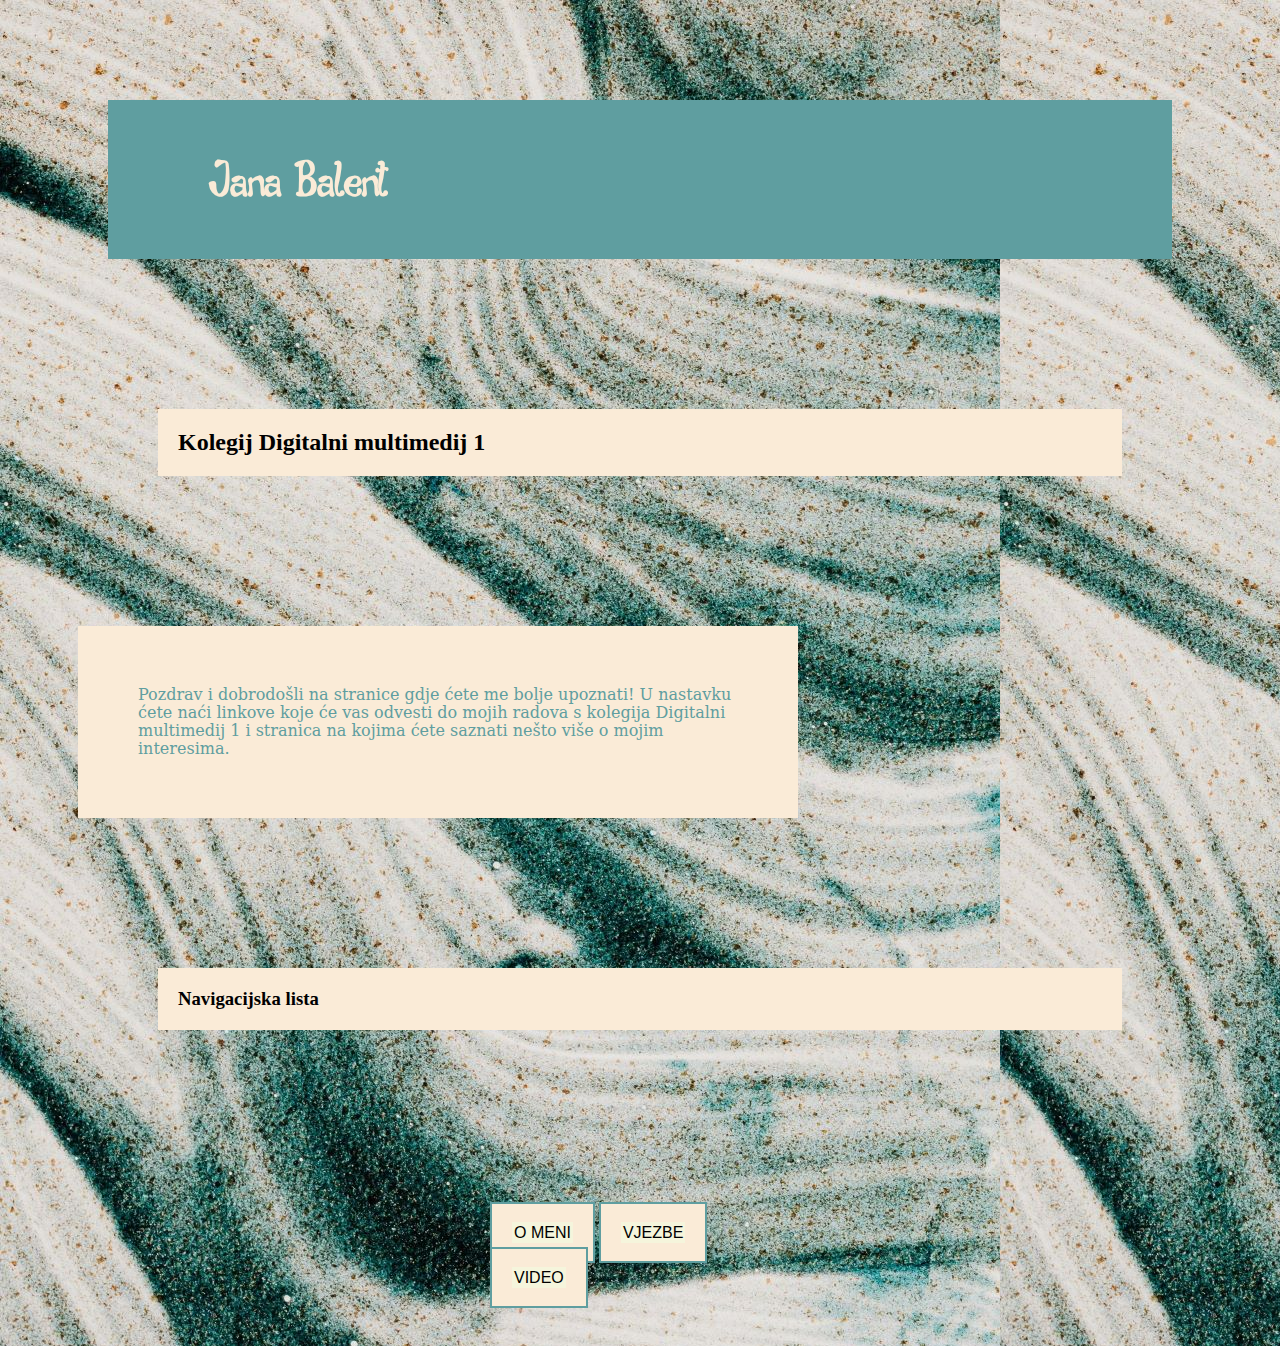
<file: index.html>
<!doctype html>
<html>
<head>
<meta charset="utf-8">
<title>index</title>
	<link rel="stylesheet" href="stil2.css"/>
	
</head>
<body class="pozadina">
	<h1><span>Jana Balent</span></h1>
	<h2>Kolegij Digitalni multimedij 1</h2>
<p>Pozdrav i dobrodošli na stranice gdje ćete me bolje upoznati! U nastavku ćete naći linkove koje će vas odvesti do mojih radova s kolegija Digitalni multimedij 1 i stranica na kojima ćete saznati nešto više o mojim interesima.</p>
	
	<h3>Navigacijska lista</h3>
<nav>
  <ul>
	  <li><a href="o meni.html">o meni</a></li>
	  <li><a href="vjezbe.html">vjezbe</a></li>
	  <li><a href="video.html">video</a></li>
  </ul>
</nav>
</body>
</html>
</file>
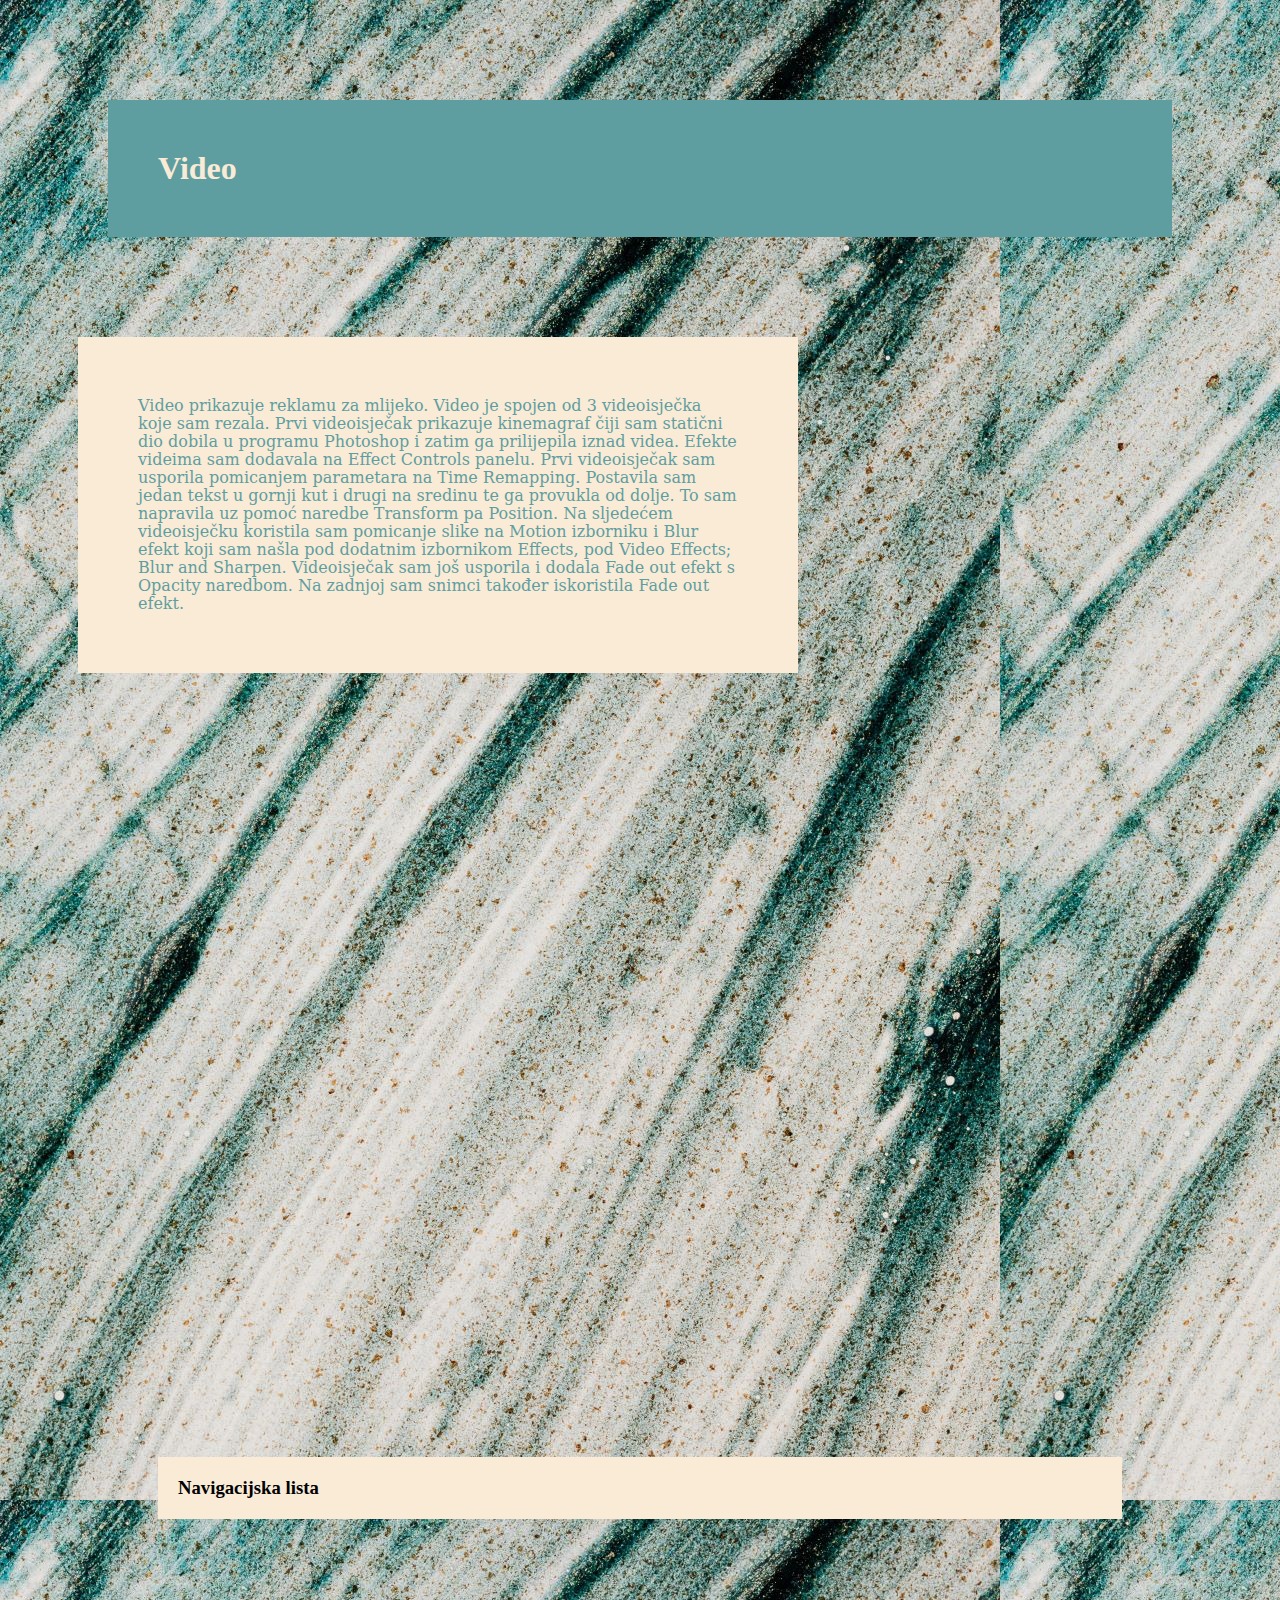
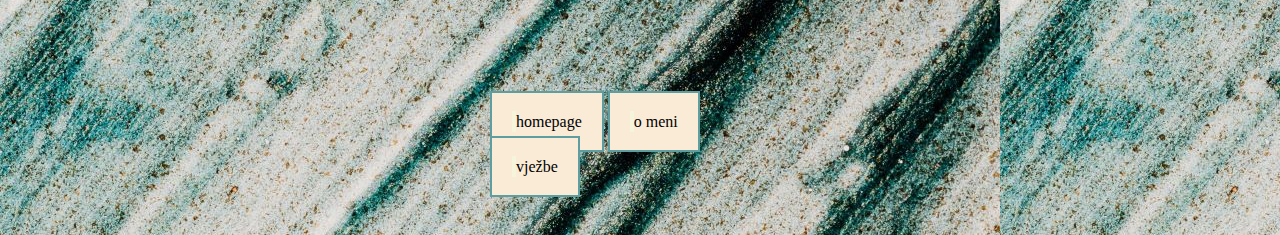
<file: video.html>
<!doctype html>
<html>
<head>
<meta charset="utf-8">
<title>video</title>
	<link rel="stylesheet" href="stil2.css"/>
</head>
<body class="trecapozadina">
	<h1>Video</h1>
<p>Video prikazuje reklamu za mlijeko. Video je spojen od 3 videoisječka koje sam rezala. Prvi videoisječak prikazuje kinemagraf čiji sam statični dio dobila u programu Photoshop i zatim ga prilijepila iznad videa. Efekte videima sam dodavala na Effect Controls panelu. Prvi videoisječak sam usporila pomicanjem parametara na Time Remapping. Postavila sam jedan tekst u gornji kut i drugi na sredinu te ga provukla od dolje. To sam napravila uz pomoć naredbe Transform pa Position. Na sljedećem videoisječku koristila sam pomicanje slike na Motion izborniku i Blur efekt koji sam našla pod dodatnim izbornikom Effects, pod Video Effects; Blur and Sharpen. Videoisječak sam još usporila i dodala Fade out efekt s Opacity naredbom. Na zadnjoj sam snimci također iskoristila Fade out efekt.</p>
	
<iframe width="315" height="560" src="https://www.youtube.com/embed/TH28O0yOXl0" title="Jana Balent - Projektni zadatak3" frameborder="0" allow="accelerometer; autoplay; clipboard-write; encrypted-media; gyroscope; picture-in-picture; web-share" referrerpolicy="strict-origin-when-cross-origin" allowfullscreen></iframe>
	
	<h3>Navigacijska lista</h3>
<nav>
	<ul>
		<li><a href="index.html"></a>homepage</li>
		<li><a href="o meni.html"></a>o meni</li>
		<li><a href="vjezbe.html"></a>vježbe</li>
	</ul>
</nav>
	
</body>
</html>
</file>
<file: stil2.css>
@charset "utf-8";
/* CSS Document */
@font-face{
	font-family:'font';
		src: url(font/font.ttf);
}
h1 span{
	font-family: 'font';
	font-size: 50px;
	padding: 50px;
}
h1 {
	color:antiquewhite;
	background-color: cadetblue;
	padding: 50px;
	margin: 100px;
}
h2, h3 {
	background-color: antiquewhite;
	padding: 20px;
	margin: 150px;
}
p {
	color: cadetblue;
	font-family: Constantia, "Lucida Bright", "DejaVu Serif", Georgia, "serif";
	font-size: 16px;
	line-height: 18px;
	width:600px;
	background-color: antiquewhite;
	padding: 60px;
	margin: 70px;
}
.pozadina {
	background-image: url("pozadina1.jpg");
}
.drugapozadina {
		background-color:rgba(87,139,134,1.00);
}
.trecapozadina{
	background-image: url("pozadina2.jpg");
}
img {
	height: 200px;
	padding: 20px;
}
a:link {
	color:black;
	background-color:beige;
	padding:2px;
	line-height: 45px;
	border:1px rgba(103,41,60,1.00)
}
a:hover {
	background-color:white;	
}
ul {	/*centriranje*/
			padding:30px; 
			margin-left: auto; 
			margin-right:auto;  
			width: 300px;
			} 
li {	display:inline; /*prikaz u jednom redu*/
			background-color:antiquewhite;
			padding:20px;
			border: 2px solid Cadetblue;
		}
li:active {background-color:cadetblue;} /*kada kliknemo na li mijenja se boja*/
		
li a {	color:darkslateblue; 
			font-family: "CabinSketch", sans-serif; 
			/*font-family: "Montserrat", sans-serif; */
			text-transform: uppercase;
			}
li a:link {text-decoration:none;}
li a:hover {text-decoration:underline;}
</file>
